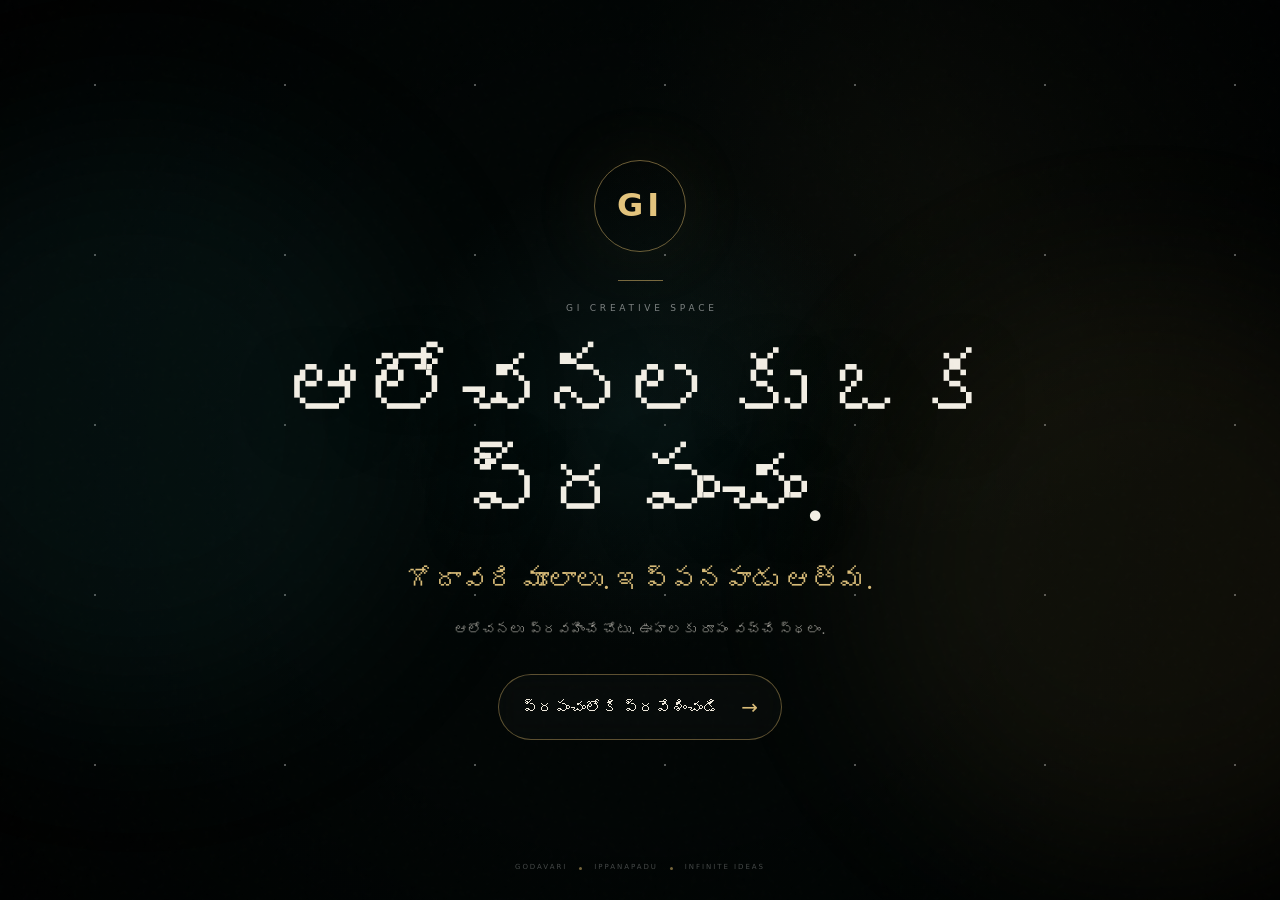
<file: entrance.html>
<!DOCTYPE html>
<html lang="te">

<head>

  <meta charset="UTF-8">

  <meta
    name="viewport"
    content="width=device-width, initial-scale=1.0"
  >

  <title>GI Creative Space</title>

  <meta
    name="description"
    content="GI Creative Space — Godavari Roots • Ippanapadu Soul"
  >

  <link
    rel="stylesheet"
    href="assets/css/styles.css"
  >

  <link
    rel="stylesheet"
    href="assets/css/entrance.css"
  >

</head>


<body class="entrance-page">


  <main class="entrance">


    <!-- Background atmosphere -->

    <div class="entrance-space"></div>

    <div class="entrance-stars"></div>

    <div class="entrance-glow entrance-glow-one"></div>

    <div class="entrance-glow entrance-glow-two"></div>


    <!-- Main content -->

    <div class="entrance-content">


      <div class="entrance-logo">
        GI
      </div>


      <div class="entrance-line"></div>


      <span class="entrance-kicker">
        GI CREATIVE SPACE
      </span>


      <h1>
        ఆలోచనలకు
        ఒక ప్రపంచం.
      </h1>


      <p class="entrance-tagline">
        గోదావరి మూలాలు.
        ఇప్పనపాడు ఆత్మ.
      </p>


      <p class="entrance-description">
        ఆలోచనలు ప్రవహించే చోటు.
        ఊహలకు రూపం వచ్చే స్థలం.
      </p>


      <a
        href="index.html"
        class="entrance-button"
      >

        <span>
          ప్రపంచంలోకి ప్రవేశించండి
        </span>

        <span class="entrance-arrow">
          →
        </span>

      </a>


    </div>


    <!-- Bottom identity -->

    <div class="entrance-bottom">

      <span>
        GODAVARI
      </span>

      <i></i>

      <span>
        IPPANAPADU
      </span>

      <i></i>

      <span>
        INFINITE IDEAS
      </span>

    </div>


  </main>


  <script>

    document.addEventListener(
      "DOMContentLoaded",
      () => {

        document.body.classList.add(
          "entrance-ready"
        );

      }
    );

  </script>


</body>

</html>
</file>
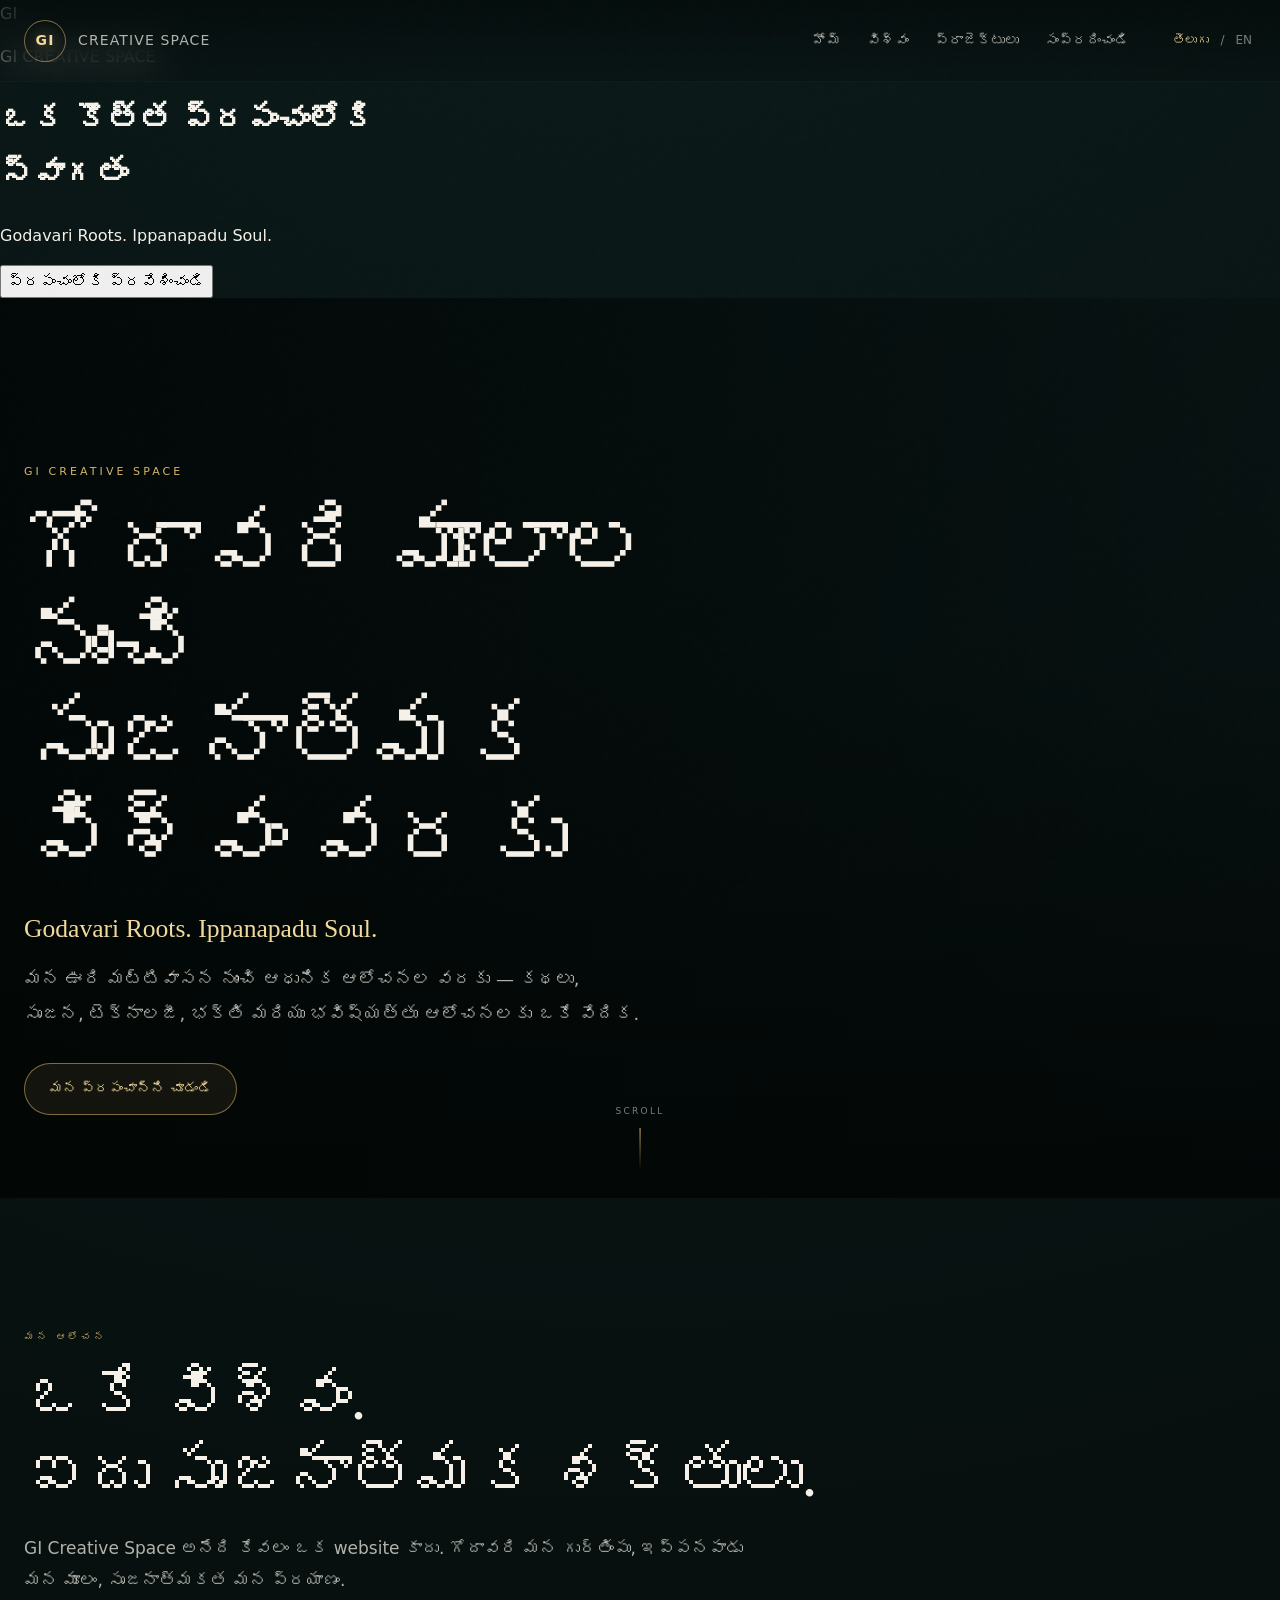
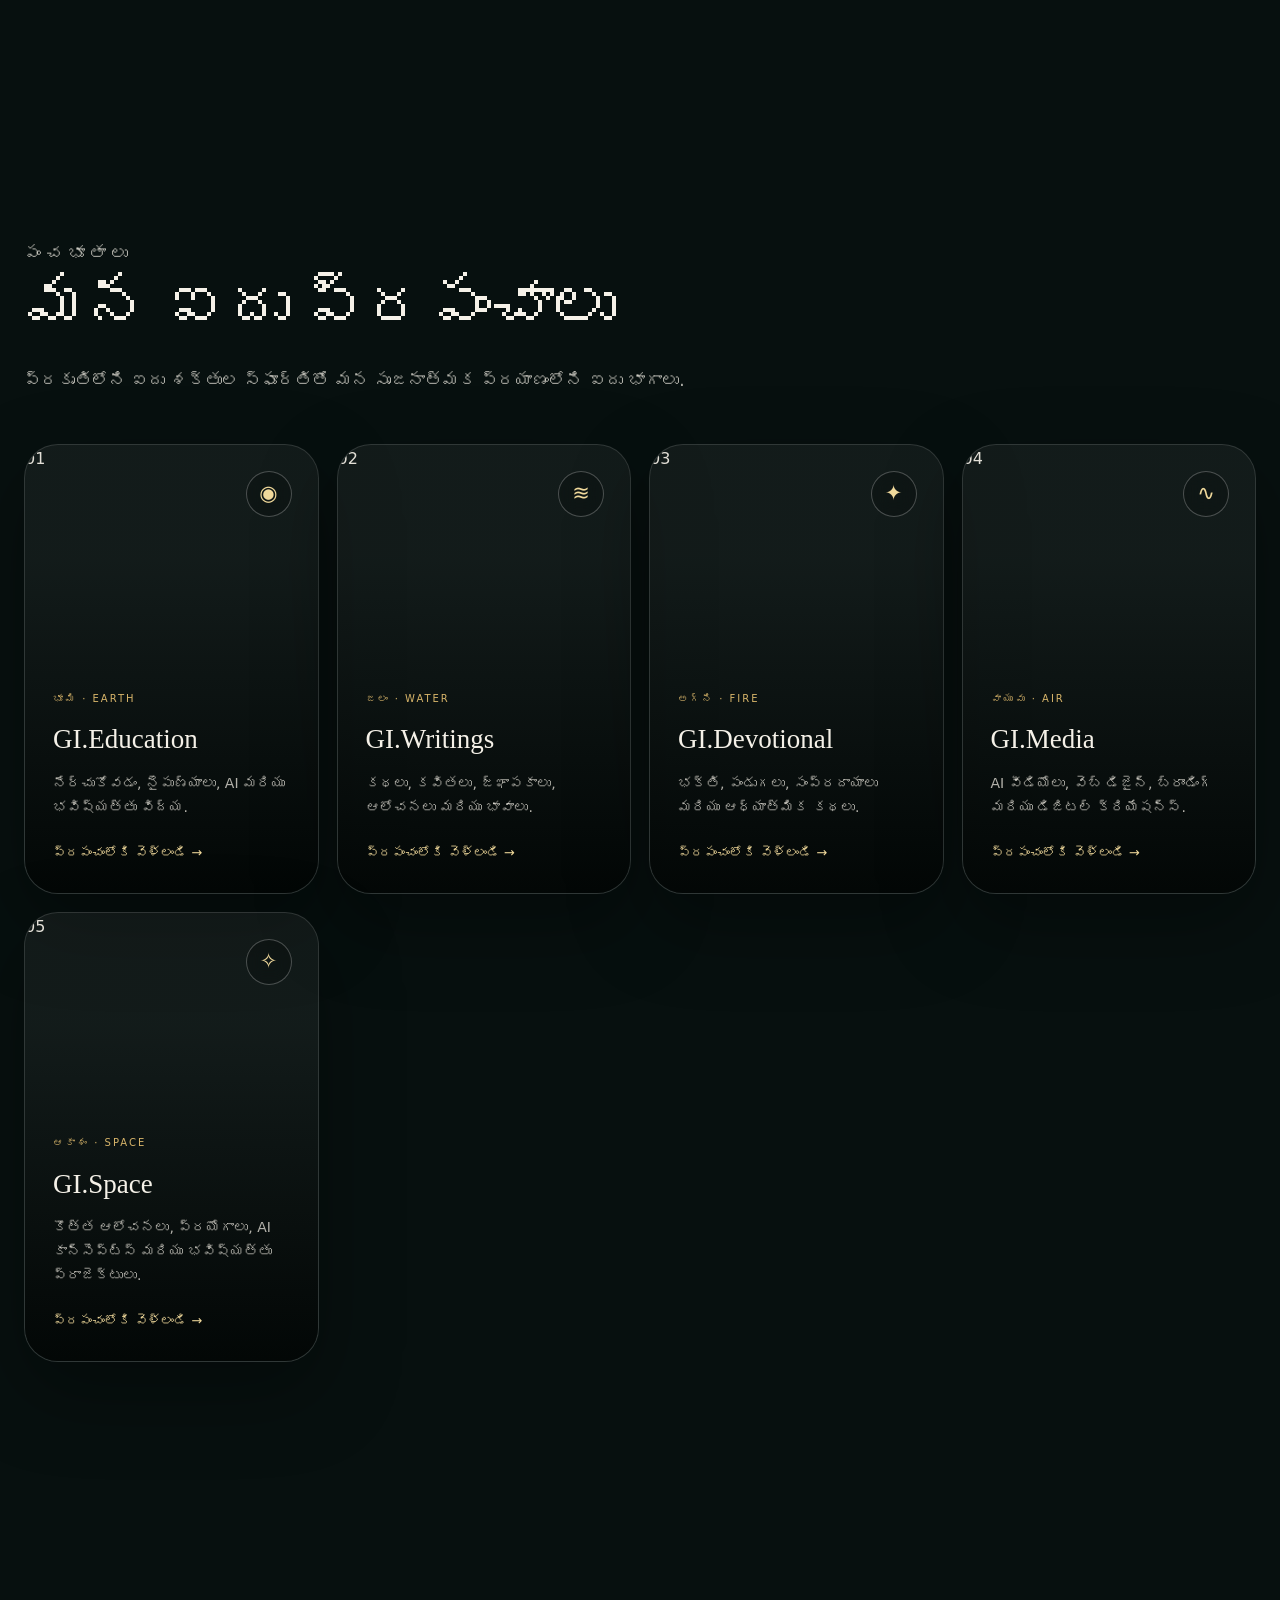
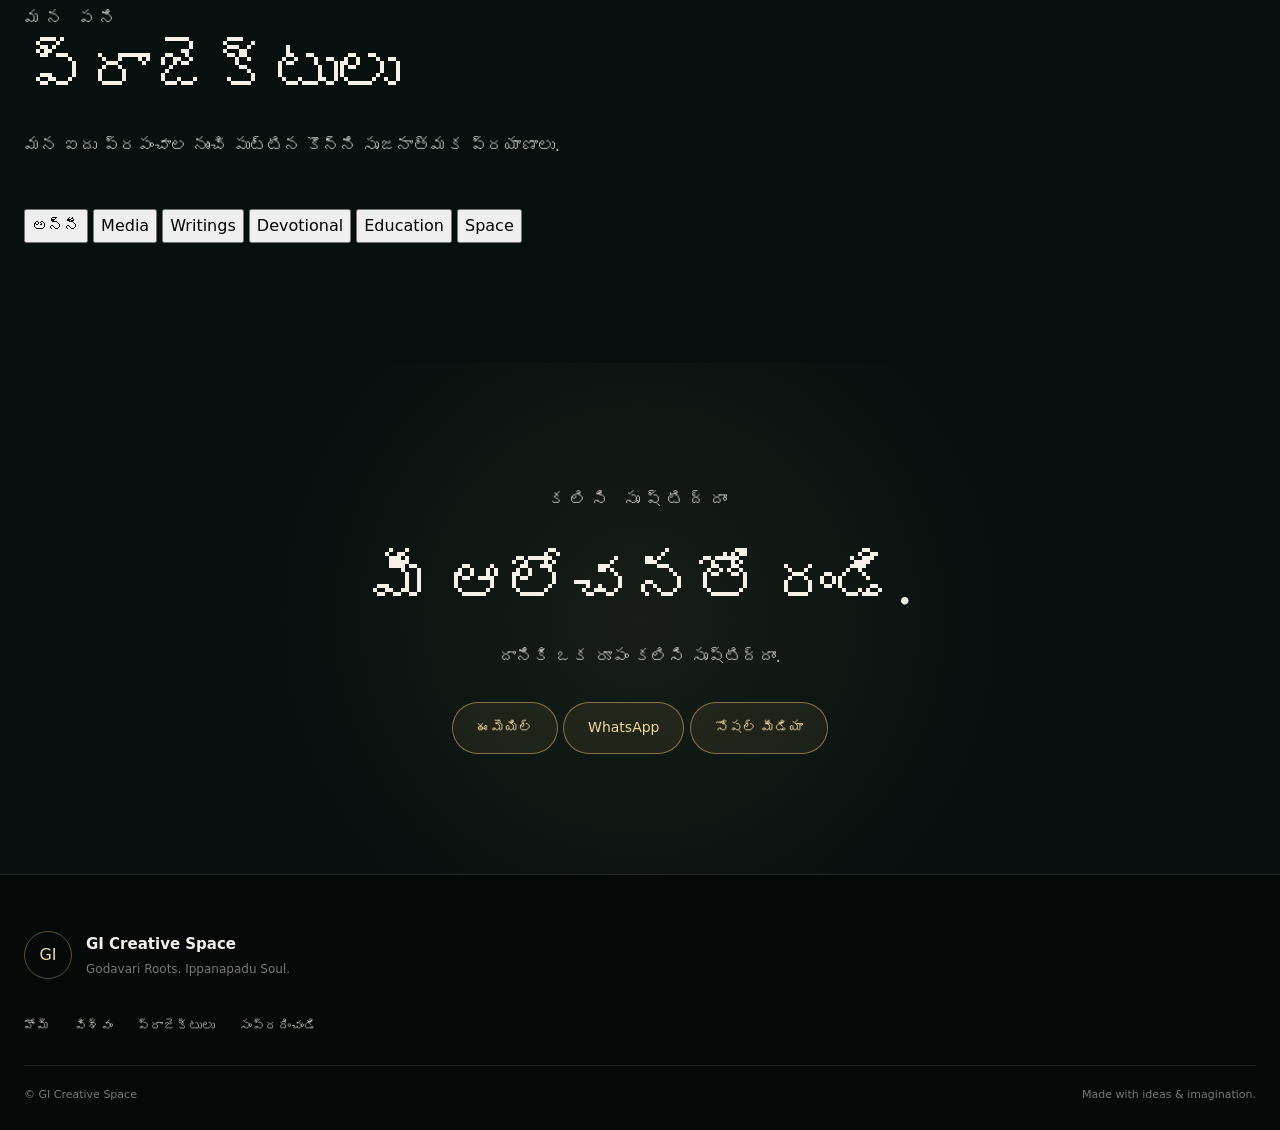
<file: preview (16).html>
<!DOCTYPE html>
<html lang="te">
<head>
  <meta charset="UTF-8">

  <meta
    name="viewport"
    content="width=device-width, initial-scale=1.0"
  >

  <meta
    name="description"
    content="GI Creative Space — Godavari Roots. Ippanapadu Soul."
  >

  <meta
    name="theme-color"
    content="#07141c"
  >

  <title>GI Creative Space</title>

  <!-- Main stylesheet -->
  <link rel="stylesheet" href="assets/css/styles.css">
</head>

<body>

  <!-- =====================================================
       ENTRY / WELCOME SCREEN
       ===================================================== -->

  <div id="entry-screen" class="entry-screen">

    <div class="entry-stars"></div>

    <div class="entry-content">

      <!-- Future: Replace with actual GI logo -->
      <div class="entry-logo">
        <span>GI</span>
      </div>

      <p class="entry-label">
        GI CREATIVE SPACE
      </p>

      <h1>
        ఒక కొత్త ప్రపంచంలోకి<br>
        స్వాగతం
      </h1>

      <p class="entry-tagline">
        Godavari Roots. Ippanapadu Soul.
      </p>

      <button
        id="enter-space"
        class="enter-button"
        type="button"
      >
        ప్రపంచంలోకి ప్రవేశించండి
      </button>

    </div>

  </div>


  <!-- =====================================================
       MAIN WEBSITE
       ===================================================== -->

  <div id="site" class="site hidden">

    <!-- ===================================================
         HEADER
         =================================================== -->

    <header class="site-header">

      <div class="header-inner">

        <!-- LOGO -->
        <a
          href="#home"
          class="brand"
          aria-label="GI Creative Space Home"
        >
          <span class="brand-mark">GI</span>

          <span class="brand-name">
            Creative Space
          </span>
        </a>


        <!-- MAIN NAVIGATION -->

        <nav
          class="main-nav"
          id="main-navigation"
          aria-label="ప్రధాన మెనూ"
        >

          <a href="#home">
            హోమ్
          </a>

          <!-- Panchabhutas / Five Worlds -->

          <button
            type="button"
            class="nav-worlds-button"
            id="worlds-button"
            aria-expanded="false"
            aria-controls="worlds-menu"
          >
            విశ్వం
          </button>

          <a href="#projects">
            ప్రాజెక్టులు
          </a>

          <a href="#contact">
            సంప్రదించండి
          </a>

        </nav>


        <!-- LANGUAGE SWITCH -->

        <div class="language-switch">

          <button
            type="button"
            class="language-button active"
            data-language="te"
          >
            తెలుగు
          </button>

          <span>/</span>

          <button
            type="button"
            class="language-button"
            data-language="en"
          >
            EN
          </button>

        </div>


        <!-- MOBILE MENU BUTTON -->

        <button
          type="button"
          class="mobile-menu-button"
          id="mobile-menu-button"
          aria-label="మెనూ తెరవండి"
          aria-expanded="false"
        >
          <span></span>
          <span></span>
          <span></span>
        </button>

      </div>


      <!-- =================================================
           FIVE WORLDS DROPDOWN
           ================================================= -->

      <div
        id="worlds-menu"
        class="worlds-menu"
        aria-hidden="true"
      >

        <div class="worlds-menu-inner">

          <div class="worlds-intro">

            <span>
              పంచభూతాలు
            </span>

            <h2>
              మన ఐదు ప్రపంచాలు
            </h2>

            <p>
              ఒకే సృజనాత్మక విశ్వంలో ఐదు ప్రత్యేక శక్తులు.
            </p>

          </div>


          <div class="worlds-mini-grid">

            <!-- EARTH -->

            <a
              href="pages/education.html"
              class="world-mini earth"
            >

              <span class="world-symbol">
                ◉
              </span>

              <span class="world-element">
                భూమి
              </span>

              <strong>
                GI.Education
              </strong>

              <small>
                నేర్చుకోవడం · ఎదగడం
              </small>

            </a>


            <!-- WATER -->

            <a
              href="pages/writings.html"
              class="world-mini water"
            >

              <span class="world-symbol">
                ≋
              </span>

              <span class="world-element">
                జలం
              </span>

              <strong>
                GI.Writings
              </strong>

              <small>
                కథలు · భావాలు
              </small>

            </a>


            <!-- FIRE -->

            <a
              href="pages/devotional.html"
              class="world-mini fire"
            >

              <span class="world-symbol">
                ✦
              </span>

              <span class="world-element">
                అగ్ని
              </span>

              <strong>
                GI.Devotional
              </strong>

              <small>
                భక్తి · సంప్రదాయం
              </small>

            </a>


            <!-- AIR -->

            <a
              href="pages/media.html"
              class="world-mini air"
            >

              <span class="world-symbol">
                ∿
              </span>

              <span class="world-element">
                వాయువు
              </span>

              <strong>
                GI.Media
              </strong>

              <small>
                AI · Video · Web · Branding
              </small>

            </a>


            <!-- SPACE -->

            <a
              href="pages/space.html"
              class="world-mini space"
            >

              <span class="world-symbol">
                ✧
              </span>

              <span class="world-element">
                ఆకాశం
              </span>

              <strong>
                GI.Space
              </strong>

              <small>
                Ideas · Experiments · Future
              </small>

            </a>

          </div>

        </div>

      </div>

    </header>


    <!-- ===================================================
         MAIN CONTENT
         =================================================== -->

    <main id="home">


      <!-- =================================================
           HERO / GODAVARI WORLD
           ================================================= -->

      <section
        class="hero"
        id="hero"
      >

        <!-- Future image:
             assets/images/godavari-hero.jpg -->

        <div
          class="hero-background"
          aria-hidden="true"
        ></div>

        <div class="hero-overlay"></div>


        <div class="hero-content">

          <p class="hero-overline">
            GI CREATIVE SPACE
          </p>

          <h1>
            గోదావరి మూలాల నుంచి<br>
            సృజనాత్మక విశ్వం వరకు
          </h1>

          <p class="hero-tagline">
            Godavari Roots. Ippanapadu Soul.
          </p>

          <p class="hero-description">
            మన ఊరి మట్టివాసన నుంచి ఆధునిక ఆలోచనల వరకు —
            కథలు, సృజన, టెక్నాలజీ, భక్తి మరియు
            భవిష్యత్తు ఆలోచనలకు ఒకే వేదిక.
          </p>

          <a
            href="#worlds"
            class="primary-button"
          >
            మన ప్రపంచాన్ని చూడండి
          </a>

        </div>


        <div
          class="hero-scroll"
          aria-hidden="true"
        >
          <span>SCROLL</span>
          <i></i>
        </div>

      </section>


      <!-- =================================================
           OUR PHILOSOPHY
           ================================================= -->

      <section
        class="philosophy-section"
        id="philosophy"
      >

        <div class="section-container">

          <p class="section-label">
            మన ఆలోచన
          </p>

          <h2>
            ఒకే విశ్వం.<br>
            ఐదు సృజనాత్మక శక్తులు.
          </h2>

          <p class="section-description">
            GI Creative Space అనేది కేవలం ఒక website కాదు.
            గోదావరి మన గుర్తింపు, ఇప్పనపాడు మన మూలం,
            సృజనాత్మకత మన ప్రయాణం.
          </p>

        </div>

      </section>


      <!-- =================================================
           FIVE WORLDS
           ================================================= -->

      <section
        class="worlds-section"
        id="worlds"
      >

        <div class="section-container">

          <div class="section-heading">

            <p class="section-label">
              పంచభూతాలు
            </p>

            <h2>
              మన ఐదు ప్రపంచాలు
            </h2>

            <p>
              ప్రకృతిలోని ఐదు శక్తుల స్ఫూర్తితో
              మన సృజనాత్మక ప్రయాణంలోని ఐదు భాగాలు.
            </p>

          </div>


          <div class="world-grid">


            <!-- =========================================
                 01 — EDUCATION / EARTH
                 ========================================= -->

            <article
              class="world-card earth"
              data-world="education"
            >

              <div class="world-card-visual">
                <!-- Future image -->
                <!-- assets/images/world-earth.jpg -->

                <span class="element-number">
                  01
                </span>

                <span class="element-symbol">
                  ◉
                </span>
              </div>

              <div class="world-card-content">

                <span class="element-name">
                  భూమి · EARTH
                </span>

                <h3>
                  GI.Education
                </h3>

                <p>
                  నేర్చుకోవడం, నైపుణ్యాలు,
                  AI మరియు భవిష్యత్తు విద్య.
                </p>

                <a href="pages/education.html">
                  ప్రపంచంలోకి వెళ్లండి →
                </a>

              </div>

            </article>


            <!-- =========================================
                 02 — WRITINGS / WATER
                 ========================================= -->

            <article
              class="world-card water"
              data-world="writings"
            >

              <div class="world-card-visual">

                <!-- Future image -->
                <!-- assets/images/world-water.jpg -->

                <span class="element-number">
                  02
                </span>

                <span class="element-symbol">
                  ≋
                </span>

              </div>

              <div class="world-card-content">

                <span class="element-name">
                  జలం · WATER
                </span>

                <h3>
                  GI.Writings
                </h3>

                <p>
                  కథలు, కవితలు, జ్ఞాపకాలు,
                  ఆలోచనలు మరియు భావాలు.
                </p>

                <a href="pages/writings.html">
                  ప్రపంచంలోకి వెళ్లండి →
                </a>

              </div>

            </article>


            <!-- =========================================
                 03 — DEVOTIONAL / FIRE
                 ========================================= -->

            <article
              class="world-card fire"
              data-world="devotional"
            >

              <div class="world-card-visual">

                <!-- Future image -->
                <!-- assets/images/world-fire.jpg -->

                <span class="element-number">
                  03
                </span>

                <span class="element-symbol">
                  ✦
                </span>

              </div>

              <div class="world-card-content">

                <span class="element-name">
                  అగ్ని · FIRE
                </span>

                <h3>
                  GI.Devotional
                </h3>

                <p>
                  భక్తి, పండుగలు,
                  సంప్రదాయాలు మరియు ఆధ్యాత్మిక కథలు.
                </p>

                <a href="pages/devotional.html">
                  ప్రపంచంలోకి వెళ్లండి →
                </a>

              </div>

            </article>


            <!-- =========================================
                 04 — MEDIA / AIR
                 ========================================= -->

            <article
              class="world-card air"
              data-world="media"
            >

              <div class="world-card-visual">

                <!-- Future image -->
                <!-- assets/images/world-air.jpg -->

                <span class="element-number">
                  04
                </span>

                <span class="element-symbol">
                  ∿
                </span>

              </div>

              <div class="world-card-content">

                <span class="element-name">
                  వాయువు · AIR
                </span>

                <h3>
                  GI.Media
                </h3>

                <p>
                  AI వీడియోలు, వెబ్ డిజైన్,
                  బ్రాండింగ్ మరియు డిజిటల్ క్రియేషన్స్.
                </p>

                <a href="pages/media.html">
                  ప్రపంచంలోకి వెళ్లండి →
                </a>

              </div>

            </article>


            <!-- =========================================
                 05 — SPACE / SPACE
                 ========================================= -->

            <article
              class="world-card cosmic"
              data-world="space"
            >

              <div class="world-card-visual">

                <!-- Future image -->
                <!-- assets/images/world-space.jpg -->

                <span class="element-number">
                  05
                </span>

                <span class="element-symbol">
                  ✧
                </span>

              </div>

              <div class="world-card-content">

                <span class="element-name">
                  ఆకాశం · SPACE
                </span>

                <h3>
                  GI.Space
                </h3>

                <p>
                  కొత్త ఆలోచనలు, ప్రయోగాలు,
                  AI కాన్సెప్ట్స్ మరియు భవిష్యత్తు ప్రాజెక్టులు.
                </p>

                <a href="pages/space.html">
                  ప్రపంచంలోకి వెళ్లండి →
                </a>

              </div>

            </article>

          </div>

        </div>

      </section>


      <!-- =================================================
           PROJECTS
           ================================================= -->

      <section
        class="projects-section"
        id="projects"
      >

        <div class="section-container">

          <div class="section-heading">

            <p class="section-label">
              మన పని
            </p>

            <h2>
              ప్రాజెక్టులు
            </h2>

            <p>
              మన ఐదు ప్రపంచాల నుంచి పుట్టిన
              కొన్ని సృజనాత్మక ప్రయాణాలు.
            </p>

          </div>


          <!-- Project filters -->

          <div
            class="project-filters"
            role="tablist"
            aria-label="Project filters"
          >

            <button
              type="button"
              class="filter-button active"
              data-filter="all"
            >
              అన్నీ
            </button>

            <button
              type="button"
              class="filter-button"
              data-filter="media"
            >
              Media
            </button>

            <button
              type="button"
              class="filter-button"
              data-filter="writings"
            >
              Writings
            </button>

            <button
              type="button"
              class="filter-button"
              data-filter="devotional"
            >
              Devotional
            </button>

            <button
              type="button"
              class="filter-button"
              data-filter="education"
            >
              Education
            </button>

            <button
              type="button"
              class="filter-button"
              data-filter="space"
            >
              Space
            </button>

          </div>


          <!-- Dynamic project container -->

          <div
            id="projects-grid"
            class="projects-grid"
          >

            <!-- Projects will be loaded from site-data.js -->

          </div>

        </div>

      </section>


      <!-- =================================================
           CONTACT
           ================================================= -->

      <section
        class="contact-section"
        id="contact"
      >

        <div class="section-container">

          <p class="section-label">
            కలిసి సృష్టిద్దాం
          </p>

          <h2>
            మీ ఆలోచనతో రండి.
          </h2>

          <p>
            దానికి ఒక రూపం కలిసి సృష్టిద్దాం.
          </p>


          <div class="contact-actions">

            <a
              href="#"
              id="email-link"
              class="contact-button"
            >
              ఈమెయిల్
            </a>

            <a
              href="#"
              id="whatsapp-link"
              class="contact-button"
              target="_blank"
              rel="noopener noreferrer"
            >
              WhatsApp
            </a>

            <a
              href="#"
              id="social-link"
              class="contact-button"
              target="_blank"
              rel="noopener noreferrer"
            >
              సోషల్ మీడియా
            </a>

          </div>

        </div>

      </section>

    </main>


    <!-- ===================================================
         FOOTER
         =================================================== -->

    <footer class="site-footer">

      <div class="footer-inner">

        <div class="footer-brand">

          <span class="footer-logo">
            GI
          </span>

          <div>

            <strong>
              GI Creative Space
            </strong>

            <p>
              Godavari Roots. Ippanapadu Soul.
            </p>

          </div>

        </div>


        <div class="footer-links">

          <a href="#home">
            హోమ్
          </a>

          <a href="#worlds">
            విశ్వం
          </a>

          <a href="#projects">
            ప్రాజెక్టులు
          </a>

          <a href="#contact">
            సంప్రదించండి
          </a>

        </div>


        <div class="footer-bottom">

          <span>
            © <span id="current-year"></span>
            GI Creative Space
          </span>

          <span>
            Made with ideas & imagination.
          </span>

        </div>

      </div>

    </footer>

  </div>


  <!-- =====================================================
       JAVASCRIPT
       ===================================================== -->

  <script src="assets/js/site-data.js"></script>
  <script src="assets/js/app.js"></script>

</body>
</html>
</file>
<file: assets/css/styles.css>
/* =========================================================
   GI CREATIVE SPACE
   PREMIUM CINEMATIC DESIGN SYSTEM
   Godavari • Panchabhutas • Infinite Ideas
   ========================================================= */


/* =========================================================
   01 — ROOT
   ========================================================= */

:root {

  --bg: #07100f;
  --bg-soft: #0c1917;
  --surface: rgba(255, 255, 255, 0.055);
  --surface-strong: rgba(255, 255, 255, 0.09);

  --text: #f5f1e8;
  --text-soft: rgba(245, 241, 232, 0.72);
  --text-muted: rgba(245, 241, 232, 0.48);

  --border: rgba(255, 255, 255, 0.12);

  --gold: #d8b56a;
  --gold-soft: #f0d99b;

  --water: #4fa7b8;
  --earth: #829b63;
  --fire: #d47b45;
  --air: #9ab9b0;
  --space: #8d82c8;

  --max-width: 1320px;

  --header-height: 82px;

  --radius-small: 12px;
  --radius: 22px;
  --radius-large: 34px;

  --shadow:
    0 30px 80px rgba(0, 0, 0, 0.35);

  --transition:
    300ms cubic-bezier(.2,.8,.2,1);

}


/* =========================================================
   02 — RESET
   ========================================================= */

*,
*::before,
*::after {
  box-sizing: border-box;
}


html {
  scroll-behavior: smooth;
}


body {

  margin: 0;

  background:
    radial-gradient(
      circle at 50% -10%,
      rgba(79, 167, 184, 0.08),
      transparent 42%
    ),
    var(--bg);

  color: var(--text);

  font-family:
    "Noto Sans Telugu",
    "Noto Sans",
    system-ui,
    sans-serif;

  line-height: 1.7;

  overflow-x: hidden;

}


body::before {

  content: "";

  position: fixed;

  inset: 0;

  pointer-events: none;

  z-index: 9999;

  opacity: .025;

  background-image:
    url("data:image/svg+xml,%3Csvg viewBox='0 0 180 180' xmlns='http://www.w3.org/2000/svg'%3E%3Cfilter id='n'%3E%3CfeTurbulence type='fractalNoise' baseFrequency='.8' numOctaves='4' stitchTiles='stitch'/%3E%3C/filter%3E%3Crect width='100%25' height='100%25' filter='url(%23n)' opacity='.45'/%3E%3C/svg%3E");

}


img {

  max-width: 100%;

  display: block;

}


a {

  color: inherit;

  text-decoration: none;

}


button {

  font: inherit;

}


button,
a {

  -webkit-tap-highlight-color:
    transparent;

}


/* =========================================================
   03 — HEADER
   ========================================================= */

.site-header {

  position: fixed;

  top: 0;
  left: 0;
  right: 0;

  z-index: 1000;

  height: var(--header-height);

  background:
    linear-gradient(
      to bottom,
      rgba(4, 10, 9, .72),
      rgba(4, 10, 9, .22)
    );

  backdrop-filter:
    blur(18px);

  border-bottom:
    1px solid
    rgba(255,255,255,.05);

  transition:
    background var(--transition),
    box-shadow var(--transition);

}


.site-header.scrolled {

  background:
    rgba(5, 12, 11, .91);

  box-shadow:
    0 12px 50px
    rgba(0,0,0,.22);

}


.header-inner {

  width: min(
    calc(100% - 48px),
    var(--max-width)
  );

  height: 100%;

  margin: auto;

  display: flex;

  align-items: center;

  gap: 30px;

}


/* =========================================================
   BRAND
   ========================================================= */

.brand {

  display: inline-flex;

  align-items: center;

  gap: 12px;

  flex-shrink: 0;

}


.brand-mark {

  width: 42px;
  height: 42px;

  display: grid;

  place-items: center;

  border:
    1px solid
    rgba(216,181,106,.55);

  border-radius: 50%;

  color: var(--gold-soft);

  font-size: 14px;

  font-weight: 700;

  letter-spacing: .08em;

  background:
    radial-gradient(
      circle,
      rgba(216,181,106,.12),
      transparent 70%
    );

}


.brand-name {

  font-size: 14px;

  letter-spacing: .08em;

  text-transform: uppercase;

  color: var(--text-soft);

}


/* =========================================================
   NAVIGATION
   ========================================================= */

.main-nav {

  display: flex;

  align-items: center;

  justify-content: center;

  gap: 26px;

  margin-left: auto;

}


.main-nav a,
.main-nav button {

  position: relative;

  border: 0;

  background: none;

  color: var(--text-soft);

  cursor: pointer;

  padding: 8px 0;

  font-size: 14px;

  transition:
    color var(--transition);

}


.main-nav a::after,
.main-nav button::after {

  content: "";

  position: absolute;

  left: 0;
  right: 0;

  bottom: 0;

  height: 1px;

  transform:
    scaleX(0);

  transform-origin:
    center;

  background:
    var(--gold);

  transition:
    transform var(--transition);

}


.main-nav a:hover,
.main-nav button:hover {

  color: var(--text);

}


.main-nav a:hover::after,
.main-nav button:hover::after {

  transform:
    scaleX(1);

}


/* =========================================================
   LANGUAGE
   ========================================================= */

.language-switch {

  display: flex;

  align-items: center;

  gap: 7px;

  margin-left: 10px;

  color: var(--text-muted);

  font-size: 12px;

}


.language-button {

  border: 0;

  background: transparent;

  color: var(--text-muted);

  cursor: pointer;

  padding: 4px;

  transition:
    color var(--transition);

}


.language-button.active {

  color: var(--gold-soft);

}


.language-button:hover {

  color: var(--text);

}


/* =========================================================
   MOBILE MENU
   ========================================================= */

.mobile-menu-button {

  display: none;

  width: 42px;
  height: 42px;

  border: 1px solid var(--border);

  background: var(--surface);

  border-radius: 50%;

  cursor: pointer;

}


.mobile-menu-button span {

  display: block;

  width: 17px;
  height: 1px;

  margin: 4px auto;

  background: var(--text);

  transition:
    transform var(--transition);

}


/* =========================================================
   WORLDS MENU
   ========================================================= */

.worlds-menu {

  position: fixed;

  top: var(--header-height);

  left: 0;
  right: 0;

  padding: 30px 24px 42px;

  background:
    rgba(4,10,9,.96);

  backdrop-filter:
    blur(28px);

  border-bottom:
    1px solid var(--border);

  transform:
    translateY(-18px);

  opacity: 0;

  visibility: hidden;

  transition:
    opacity var(--transition),
    transform var(--transition),
    visibility var(--transition);

}


.worlds-menu.is-open {

  transform:
    translateY(0);

  opacity: 1;

  visibility: visible;

}


.worlds-menu-inner {

  width: min(
    100%,
    var(--max-width)
  );

  margin: auto;

}


.worlds-intro {

  margin-bottom: 22px;

}


.worlds-intro span {

  font-size: 10px;

  letter-spacing: .25em;

  color: var(--gold);

}


.worlds-intro h2 {

  margin: 7px 0 2px;

  font-family:
    Georgia,
    serif;

  font-weight: 400;

}


.worlds-intro p {

  margin: 0;

  color: var(--text-muted);

  font-size: 13px;

}


.worlds-mini-grid {

  display: grid;

  grid-template-columns:
    repeat(5, 1fr);

  gap: 10px;

}


.world-mini-card {

  min-height: 155px;

  padding: 22px;

  border:
    1px solid var(--border);

  border-radius:
    var(--radius);

  background:
    linear-gradient(
      145deg,
      rgba(255,255,255,.07),
      rgba(255,255,255,.025)
    );

  display: flex;

  gap: 15px;

  transition:
    transform var(--transition),
    border-color var(--transition),
    background var(--transition);

}


.world-mini-card:hover {

  transform:
    translateY(-5px);

  border-color:
    rgba(216,181,106,.42);

  background:
    rgba(255,255,255,.09);

}


.world-mini-symbol {

  font-size: 25px;

  color: var(--gold);

}


.world-mini-info {

  display: flex;

  flex-direction: column;

  gap: 4px;

}


.world-mini-info strong {

  font-size: 15px;

}


.world-mini-info small {

  color: var(--gold);

  font-size: 10px;

  letter-spacing: .12em;

}


.world-mini-info span {

  color: var(--text-muted);

  font-size: 12px;

  line-height: 1.6;

}


/* =========================================================
   04 — HERO
   ========================================================= */

.hero {

  position: relative;

  min-height:
    100svh;

  display: flex;

  align-items: center;

  overflow: hidden;

}


.hero-background {

  position: absolute;

  inset: 0;

  background:
    center / cover
    no-repeat;

  transform:
    scale(1.04);

  animation:
    heroBreath 16s
    ease-in-out
    infinite alternate;

}


@keyframes heroBreath {

  from {
    transform: scale(1.04);
  }

  to {
    transform: scale(1.09);
  }

}


.hero-overlay {

  position: absolute;

  inset: 0;

  background:
    linear-gradient(
      90deg,
      rgba(2,7,6,.91) 0%,
      rgba(2,7,6,.67) 42%,
      rgba(2,7,6,.25) 100%
    ),

    linear-gradient(
      0deg,
      rgba(3,7,6,.88),
      transparent 60%
    );

}


.hero-content {

  position: relative;

  z-index: 2;

  width: min(
    calc(100% - 48px),
    var(--max-width)
  );

  margin: auto;

  padding-top: 70px;

}


.hero-overline {

  margin-bottom: 18px;

  color: var(--gold);

  font-size: 11px;

  letter-spacing:
    .28em;

  text-transform:
    uppercase;

}


.hero h1 {

  max-width: 800px;

  margin: 0;

  font-family:
    Georgia,
    "Noto Serif Telugu",
    serif;

  font-size:
    clamp(46px, 7vw, 94px);

  line-height: 1.08;

  font-weight: 400;

  letter-spacing:
    -.035em;

}


.hero-tagline {

  margin:
    20px 0 12px;

  color:
    var(--gold-soft);

  font-family:
    Georgia,
    serif;

  font-size:
    clamp(20px, 2vw, 29px);

}


.hero-description {

  max-width: 620px;

  margin: 0 0 32px;

  color:
    var(--text-soft);

  font-size:
    clamp(15px, 1.5vw, 18px);

  line-height: 1.9;

}


.hero-scroll {

  position: absolute;

  z-index: 3;

  left: 50%;

  bottom: 28px;

  transform:
    translateX(-50%);

  display: flex;

  flex-direction: column;

  align-items: center;

  gap: 9px;

  color:
    rgba(255,255,255,.48);

  font-size: 9px;

  letter-spacing: .25em;

}


.hero-scroll i {

  display: block;

  width: 1px;

  height: 42px;

  background:
    linear-gradient(
      to bottom,
      var(--gold),
      transparent
    );

}


/* =========================================================
   05 — BUTTONS
   ========================================================= */

.primary-button,
.contact-button {

  display: inline-flex;

  align-items: center;

  justify-content: center;

  min-height: 52px;

  padding:
    0 24px;

  border:
    1px solid
    rgba(216,181,106,.55);

  border-radius:
    999px;

  background:
    rgba(216,181,106,.08);

  color:
    var(--gold-soft);

  font-size: 14px;

  transition:
    transform var(--transition),
    background var(--transition),
    border-color var(--transition);

}


.primary-button:hover,
.contact-button:hover {

  transform:
    translateY(-3px);

  background:
    rgba(216,181,106,.16);

  border-color:
    var(--gold-soft);

}


/* =========================================================
   06 — SECTIONS
   ========================================================= */

.philosophy-section,
.worlds-section,
.projects-section,
.contact-section {

  position: relative;

  padding:
    120px 24px;

}


.section-container {

  width: min(
    100%,
    var(--max-width)
  );

  margin: auto;

}


.section-label {

  display: inline-block;

  margin-bottom: 15px;

  color:
    var(--gold);

  font-size: 10px;

  letter-spacing:
    .28em;

  text-transform:
    uppercase;

}


.section-heading {

  max-width: 760px;

  margin-bottom: 48px;

}


.section-heading h2,
.philosophy-section h2,
.contact-section h2 {

  margin:
    0 0 18px;

  font-family:
    Georgia,
    "Noto Serif Telugu",
    serif;

  font-weight: 400;

  font-size:
    clamp(34px, 5vw, 64px);

  line-height: 1.2;

  letter-spacing:
    -.025em;

}


.section-heading p,
.section-description,
.contact-section p {

  max-width: 720px;

  margin: 0;

  color:
    var(--text-soft);

  font-size: 17px;

  line-height: 1.9;

}


/* =========================================================
   07 — WORLD CARDS
   ========================================================= */

.world-grid {

  display: grid;

  grid-template-columns:
    repeat(4, 1fr);

  gap: 18px;

}


.world-card {

  position: relative;

  min-height: 450px;

  overflow: hidden;

  border:
    1px solid var(--border);

  border-radius:
    var(--radius-large);

  background:
    var(--surface);

  box-shadow:
    var(--shadow);

  transition:
    transform var(--transition),
    border-color var(--transition);

}


.world-card:hover {

  transform:
    translateY(-8px);

  border-color:
    rgba(216,181,106,.4);

}


.world-card-visual {

  position: absolute;

  inset: 0;

  background:
    center / cover
    no-repeat;

}


.world-card-visual::after {

  content: "";

  position: absolute;

  inset: 0;

  background:
    linear-gradient(
      0deg,
      rgba(2,6,5,.96),
      rgba(2,6,5,.08) 75%
    );

}


.world-card-content {

  position: absolute;

  z-index: 2;

  left: 0;
  right: 0;
  bottom: 0;

  padding: 28px;

}


.world-card-content .element-name {

  color:
    var(--gold);

  font-size: 10px;

  letter-spacing:
    .2em;

  text-transform:
    uppercase;

}


.world-card-content h3 {

  margin:
    7px 0 9px;

  font-family:
    Georgia,
    serif;

  font-size: 27px;

  font-weight: 400;

}


.world-card-content p {

  margin: 0 0 18px;

  color:
    var(--text-soft);

  font-size: 14px;

  line-height: 1.7;

}


.world-card-content a {

  color:
    var(--gold-soft);

  font-size: 13px;

}


.element-symbol {

  position: absolute;

  z-index: 3;

  top: 26px;
  right: 26px;

  width: 46px;
  height: 46px;

  display: grid;

  place-items: center;

  border:
    1px solid
    rgba(255,255,255,.25);

  border-radius: 50%;

  background:
    rgba(0,0,0,.18);

  backdrop-filter:
    blur(8px);

  color:
    var(--gold-soft);

  font-size: 21px;

}


/* =========================================================
   08 — PROJECT CARDS
   ========================================================= */

.projects-grid {

  display: grid;

  grid-template-columns:
    repeat(3, 1fr);

  gap: 18px;

}


.project-card {

  overflow: hidden;

  border:
    1px solid var(--border);

  border-radius:
    var(--radius);

  background:
    rgba(255,255,255,.04);

  transition:
    transform var(--transition),
    border-color var(--transition);

}


.project-card:hover {

  transform:
    translateY(-6px);

  border-color:
    rgba(216,181,106,.35);

}


.project-image {

  height: 250px;

  background:
    center / cover
    no-repeat;

}


.project-content {

  padding: 25px;

}


.project-content > span {

  color:
    var(--gold);

  font-size: 9px;

  letter-spacing:
    .2em;

}


.project-content h3 {

  margin:
    8px 0;

  font-family:
    Georgia,
    serif;

  font-weight: 400;

  font-size: 23px;

}


.project-content p {

  margin: 0 0 17px;

  color:
    var(--text-soft);

  font-size: 14px;

}


.project-content strong {

  color:
    var(--gold-soft);

  font-size: 13px;

}


.projects-empty {

  min-height: 220px;

  grid-column:
    1 / -1;

  display: flex;

  flex-direction: column;

  align-items: center;

  justify-content: center;

  gap: 10px;

  border:
    1px dashed
    rgba(255,255,255,.14);

  border-radius:
    var(--radius);

  color:
    var(--text-muted);

  text-align: center;

}


.projects-empty span {

  color:
    var(--gold);

  font-size: 28px;

}


.projects-empty p {

  margin: 0;

}


/* =========================================================
   09 — SPACE SPECIAL VISUAL
   ========================================================= */

.space-hero .hero-background {

  background-position:
    center;

}


.space-card-visual {

  background:
    radial-gradient(
      circle at 50% 40%,
      rgba(141,130,200,.38),
      rgba(10,13,32,.2) 38%,
      rgba(3,6,15,.92)
    );

}


.space-card-visual::before {

  content: "";

  position: absolute;

  width: 2px;
  height: 2px;

  left: 18%;
  top: 25%;

  background: white;

  box-shadow:
    100px 30px rgba(255,255,255,.7),
    220px 80px rgba(255,255,255,.5),
    310px 20px rgba(255,255,255,.8),
    160px 180px rgba(255,255,255,.55),
    360px 150px rgba(255,255,255,.45),
    50px 250px rgba(255,255,255,.6);

}


.space-card-visual .element-symbol {

  color:
    #bcb3f0;

  border-color:
    rgba(180,170,240,.4);

}


/* =========================================================
   10 — CONTACT
   ========================================================= */

.contact-section {

  text-align: center;

  background:
    radial-gradient(
      circle at center,
      rgba(216,181,106,.08),
      transparent 55%
    );

}


.contact-section
.section-container {

  display: flex;

  flex-direction: column;

  align-items: center;

}


.contact-section h2 {

  max-width: 850px;

}


.contact-section p {

  margin-bottom: 30px;

}


/* =========================================================
   11 — FOOTER
   ========================================================= */

.site-footer {

  padding:
    55px 24px 25px;

  border-top:
    1px solid var(--border);

  background:
    #040908;

}


.footer-inner {

  width: min(
    100%,
    var(--max-width)
  );

  margin: auto;

}


.footer-brand {

  display: flex;

  align-items: center;

  gap: 14px;

  margin-bottom: 35px;

}


.footer-logo {

  width: 48px;
  height: 48px;

  display: grid;

  place-items: center;

  border:
    1px solid
    rgba(216,181,106,.4);

  border-radius: 50%;

  color:
    var(--gold-soft);

}


.footer-brand strong {

  font-size: 15px;

}


.footer-brand p {

  margin: 2px 0 0;

  color:
    var(--text-muted);

  font-size: 12px;

}


.footer-links {

  display: flex;

  flex-wrap: wrap;

  gap: 24px;

  padding-bottom: 28px;

  border-bottom:
    1px solid var(--border);

}


.footer-links a {

  color:
    var(--text-soft);

  font-size: 13px;

}


.footer-links a:hover {

  color:
    var(--gold-soft);

}


.footer-bottom {

  padding-top: 20px;

  display: flex;

  justify-content: space-between;

  gap: 20px;

  color:
    var(--text-muted);

  font-size: 11px;

}


/* =========================================================
   12 — ANIMATIONS
   ========================================================= */

.reveal {

  opacity: 0;

  transform:
    translateY(25px);

  transition:
    opacity 700ms ease,
    transform 700ms ease;

}


.reveal.is-visible {

  opacity: 1;

  transform:
    translateY(0);

}


/* =========================================================
   13 — ACCESSIBILITY
   ========================================================= */

:focus-visible {

  outline:
    2px solid
    var(--gold);

  outline-offset:
    4px;

}


::selection {

  background:
    rgba(216,181,106,.25);

  color:
    var(--text);

}


/* =========================================================
   14 — RESPONSIVE
   ========================================================= */

@media (max-width: 1100px) {

  .worlds-mini-grid {

    grid-template-columns:
      repeat(3, 1fr);

  }


  .world-grid {

    grid-template-columns:
      repeat(2, 1fr);

  }


  .projects-grid {

    grid-template-columns:
      repeat(2, 1fr);

  }

}


@media (max-width: 800px) {

  :root {

    --header-height: 72px;

  }


  .header-inner {

    width:
      calc(100% - 30px);

  }


  .main-nav {

    position: fixed;

    top:
      var(--header-height);

    left: 15px;
    right: 15px;

    padding: 20px;

    flex-direction: column;

    align-items: stretch;

    background:
      rgba(4,10,9,.97);

    border:
      1px solid var(--border);

    border-radius:
      20px;

    transform:
      translateY(-10px);

    opacity: 0;

    visibility: hidden;

    transition:
      all var(--transition);

  }


  .main-nav.is-open {

    transform:
      translateY(0);

    opacity: 1;

    visibility: visible;

  }


  .main-nav a,
  .main-nav button {

    padding:
      11px 5px;

    text-align:
      left;

  }


  .mobile-menu-button {

    display: block;

    margin-left: auto;

  }


  .language-switch {

    margin-left: 0;

  }


  .worlds-menu {

    padding:
      22px 15px 30px;

  }


  .worlds-mini-grid {

    grid-template-columns:
      repeat(2, 1fr);

    max-height:
      65vh;

    overflow-y:
      auto;

  }


  .hero-content {

    width:
      calc(100% - 34px);

  }


  .hero h1 {

    font-size:
      clamp(40px, 12vw, 70px);

  }


  .philosophy-section,
  .worlds-section,
  .projects-section,
  .contact-section {

    padding:
      85px 18px;

  }

}


@media (max-width: 560px) {

  .brand-name {

    display: none;

  }


  .language-switch {

    font-size: 11px;

  }


  .hero {

    min-height:
      92svh;

  }


  .hero-overlay {

    background:
      linear-gradient(
        90deg,
        rgba(2,7,6,.87),
        rgba(2,7,6,.5)
      ),

      linear-gradient(
        0deg,
        rgba(3,7,6,.92),
        transparent 65%
      );

  }


  .hero-description {

    font-size: 14px;

    line-height: 1.8;

  }


  .world-grid,
  .projects-grid {

    grid-template-columns:
      1fr;

  }


  .world-card {

    min-height:
      410px;

  }


  .worlds-mini-grid {

    grid-template-columns:
      1fr;

  }


  .world-mini-card {

    min-height:
      125px;

  }


  .section-heading h2,
  .philosophy-section h2,
  .contact-section h2 {

    font-size:
      36px;

  }


  .footer-bottom {

    flex-direction:
      column;

  }

}


/* =========================================================
   15 — REDUCED MOTION
   ========================================================= */

@media (prefers-reduced-motion: reduce) {

  *,
  *::before,
  *::after {

    animation-duration:
      0.01ms !important;

    animation-iteration-count:
      1 !important;

    scroll-behavior:
      auto !important;

    transition-duration:
      0.01ms !important;

  }

}
</file>
<file: assets/css/entrance.css>
/* =========================================================
   GI CREATIVE SPACE
   ENTRANCE PAGE
   ========================================================= */

.entrance-page {
  margin: 0;
  min-height: 100svh;
  overflow: hidden;
  background: #020706;
}


.entrance {
  position: relative;

  min-height: 100svh;

  display: flex;
  align-items: center;
  justify-content: center;

  overflow: hidden;

  isolation: isolate;

  background:
    radial-gradient(
      circle at 50% 45%,
      rgba(44, 104, 105, .16),
      transparent 30%
    ),
    radial-gradient(
      circle at 75% 20%,
      rgba(130, 105, 55, .09),
      transparent 30%
    ),
    #020706;
}


/* =========================================================
   SPACE
   ========================================================= */

.entrance-space {
  position: absolute;
  inset: 0;

  background:
    radial-gradient(
      circle at 50% 50%,
      transparent 0,
      rgba(0,0,0,.18) 45%,
      rgba(0,0,0,.72) 100%
    );
}


.entrance-stars {
  position: absolute;
  inset: 0;

  opacity: .5;

  background-image:
    radial-gradient(
      circle,
      rgba(255,255,255,.65) 1px,
      transparent 1.5px
    );

  background-size:
    190px 170px;

  animation:
    entranceStars 30s linear infinite;
}


@keyframes entranceStars {

  from {
    transform: translateY(0);
  }

  to {
    transform: translateY(35px);
  }

}


/* =========================================================
   GLOW
   ========================================================= */

.entrance-glow {
  position: absolute;

  width: 45vw;
  height: 45vw;

  max-width: 650px;
  max-height: 650px;

  border-radius: 50%;

  filter: blur(80px);

  pointer-events: none;
}


.entrance-glow-one {
  background: rgba(45, 128, 130, .09);

  left: -12%;
  top: 15%;

  animation:
    entranceGlowOne 10s ease-in-out infinite alternate;
}


.entrance-glow-two {
  background: rgba(205, 169, 91, .07);

  right: -12%;
  bottom: 5%;

  animation:
    entranceGlowTwo 12s ease-in-out infinite alternate;
}


@keyframes entranceGlowOne {

  from {
    transform: scale(.85);
  }

  to {
    transform: scale(1.15);
  }

}


@keyframes entranceGlowTwo {

  from {
    transform: scale(1);
  }

  to {
    transform: scale(.78);
  }

}


/* =========================================================
   CONTENT
   ========================================================= */

.entrance-content {

  position: relative;
  z-index: 5;

  width:
    min(
      calc(100% - 40px),
      800px
    );

  text-align: center;

  display: flex;
  flex-direction: column;
  align-items: center;

  animation:
    entranceContent 1.4s ease both;
}


@keyframes entranceContent {

  from {
    opacity: 0;
    transform: translateY(25px);
  }

  to {
    opacity: 1;
    transform: translateY(0);
  }

}


/* =========================================================
   GI LOGO
   ========================================================= */

.entrance-logo {

  width: 92px;
  height: 92px;

  display: flex;
  align-items: center;
  justify-content: center;

  border: 1px solid
    rgba(214, 180, 105, .5);

  border-radius: 50%;

  color:
    #e3c47d;

  font-size:
    32px;

  font-weight:
    700;

  letter-spacing:
    .12em;

  box-shadow:
    0 0 80px
    rgba(214,180,105,.08);

  margin-bottom:
    28px;
}


.entrance-line {

  width:
    45px;

  height:
    1px;

  margin-bottom:
    20px;

  background:
    rgba(214,180,105,.55);
}


.entrance-kicker {

  color:
    rgba(255,255,255,.48);

  font-size:
    9px;

  letter-spacing:
    .42em;

  margin-left:
    .42em;
}


/* =========================================================
   TITLE
   ========================================================= */

.entrance h1 {

  margin:
    24px 0 18px;

  color:
    #f2eee4;

  font-family:
    Georgia,
    "Noto Serif Telugu",
    serif;

  font-weight:
    400;

  font-size:
    clamp(
      48px,
      7vw,
      92px
    );

  line-height:
    1.12;

  letter-spacing:
    -.035em;

  text-shadow:
    0 15px 50px
    rgba(0,0,0,.5);
}


.entrance-tagline {

  margin:
    0;

  color:
    #d9bc78;

  font-family:
    Georgia,
    "Noto Serif Telugu",
    serif;

  font-size:
    clamp(
      18px,
      2.2vw,
      27px
    );

  line-height:
    1.6;
}


.entrance-description {

  max-width:
    470px;

  margin:
    14px 0 32px;

  color:
    rgba(245,241,232,.55);

  font-size:
    14px;

  line-height:
    1.9;
}


/* =========================================================
   ENTER BUTTON
   ========================================================= */

.entrance-button {

  min-width:
    240px;

  padding:
    15px 23px;

  display:
    inline-flex;

  align-items:
    center;

  justify-content:
    center;

  gap:
    22px;

  border:
    1px solid
    rgba(214,180,105,.42);

  border-radius:
    999px;

  color:
    #eee8db;

  text-decoration:
    none;

  background:
    rgba(255,255,255,.025);

  backdrop-filter:
    blur(12px);

  transition:
    .35s ease;
}


.entrance-button:hover {

  transform:
    translateY(-3px);

  border-color:
    rgba(214,180,105,.85);

  background:
    rgba(214,180,105,.08);

  box-shadow:
    0 15px 45px
    rgba(0,0,0,.35);
}


.entrance-arrow {

  color:
    #d9bc78;

  font-size:
    20px;

  transition:
    transform .35s ease;
}


.entrance-button:hover
.entrance-arrow {

  transform:
    translateX(5px);
}


/* =========================================================
   BOTTOM IDENTITY
   ========================================================= */

.entrance-bottom {

  position:
    absolute;

  z-index:
    5;

  left:
    50%;

  bottom:
    26px;

  transform:
    translateX(-50%);

  display:
    flex;

  align-items:
    center;

  gap:
    12px;

  white-space:
    nowrap;

  color:
    rgba(255,255,255,.27);

  font-size:
    7px;

  letter-spacing:
    .28em;
}


.entrance-bottom i {

  width:
    3px;

  height:
    3px;

  border-radius:
    50%;

  background:
    rgba(214,180,105,.55);
}


/* =========================================================
   MOBILE
   ========================================================= */

@media (max-width: 600px) {

  .entrance-logo {

    width:
      76px;

    height:
      76px;

    font-size:
      27px;
  }


  .entrance h1 {

    font-size:
      48px;

    max-width:
      340px;
  }


  .entrance-description {

    font-size:
      13px;

    max-width:
      320px;
  }


  .entrance-button {

    min-width:
      220px;

    padding:
      14px 18px;
  }


  .entrance-bottom {

    gap:
      7px;

    font-size:
      6px;

    letter-spacing:
      .18em;
  }

}


/* =========================================================
   REDUCED MOTION
   ========================================================= */

@media (prefers-reduced-motion: reduce) {

  .entrance-stars,
  .entrance-glow,
  .entrance-content {

    animation:
      none;
  }

}
</file>
